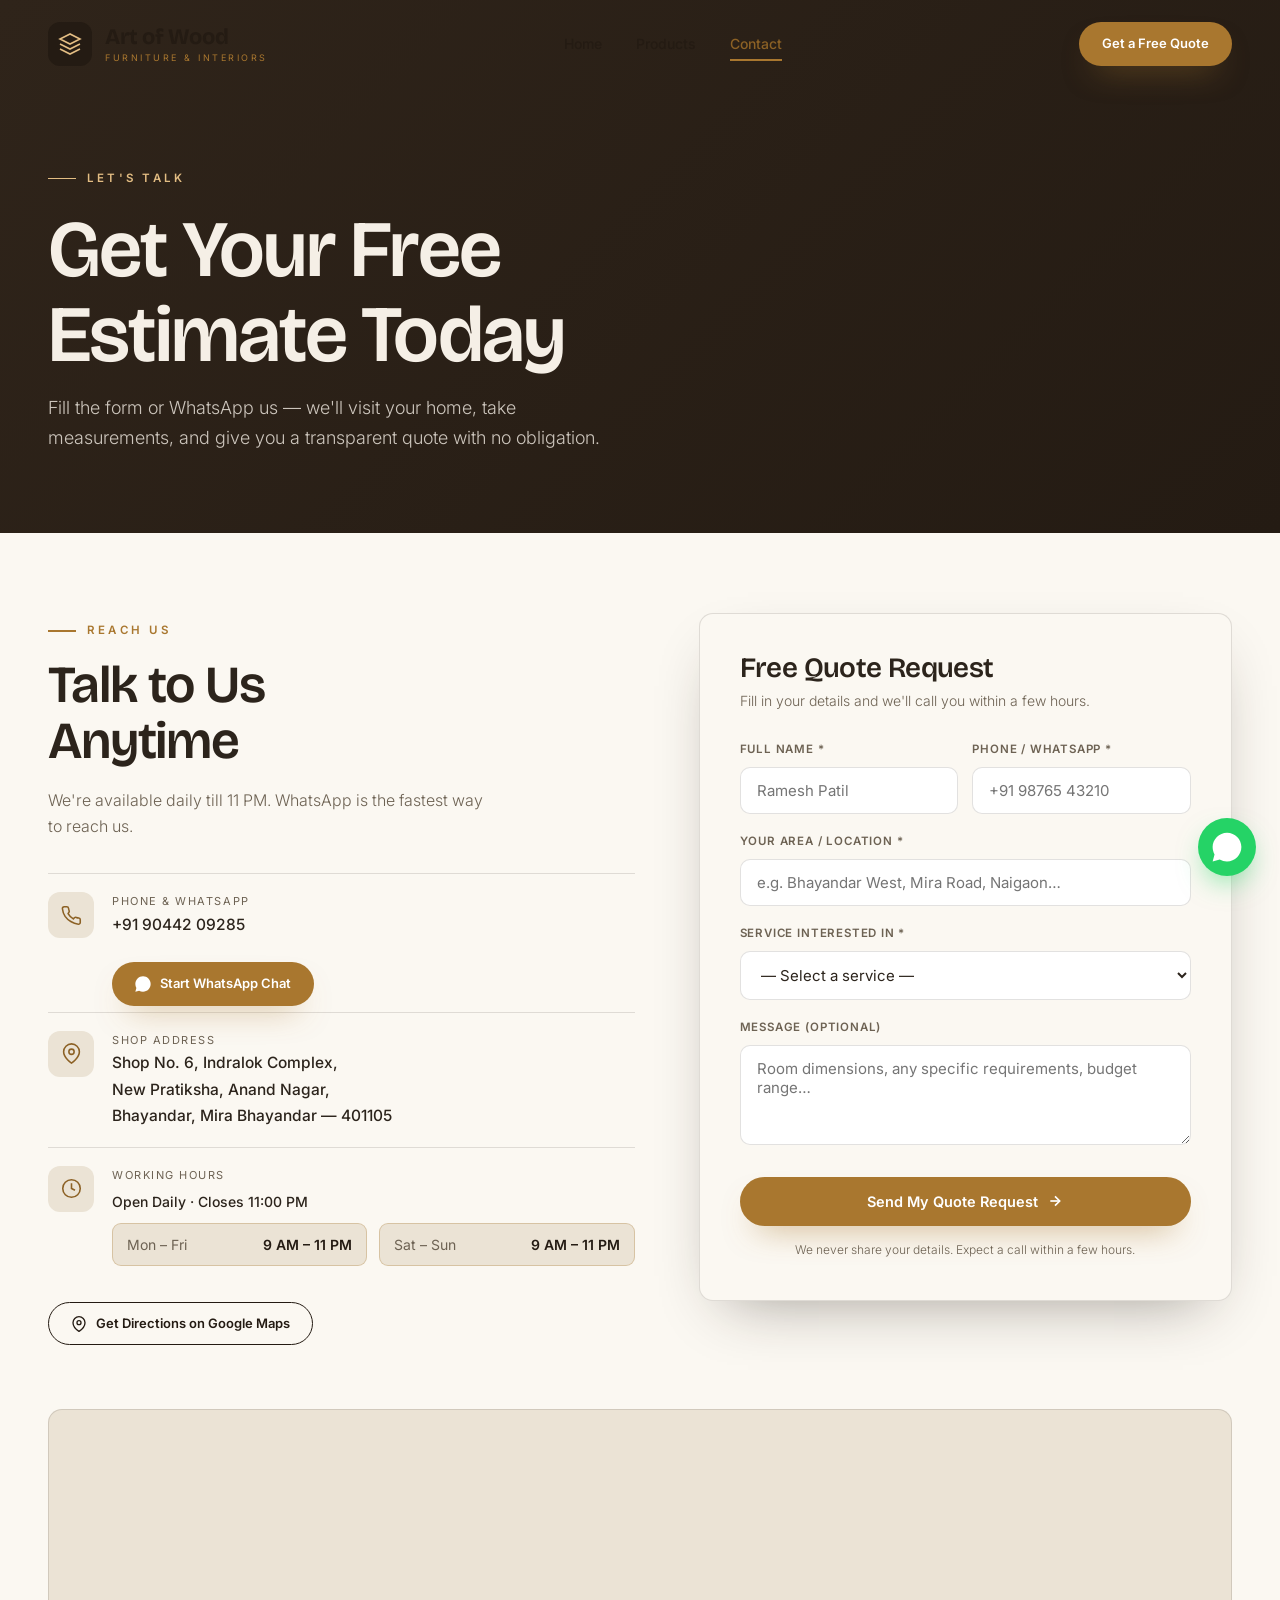
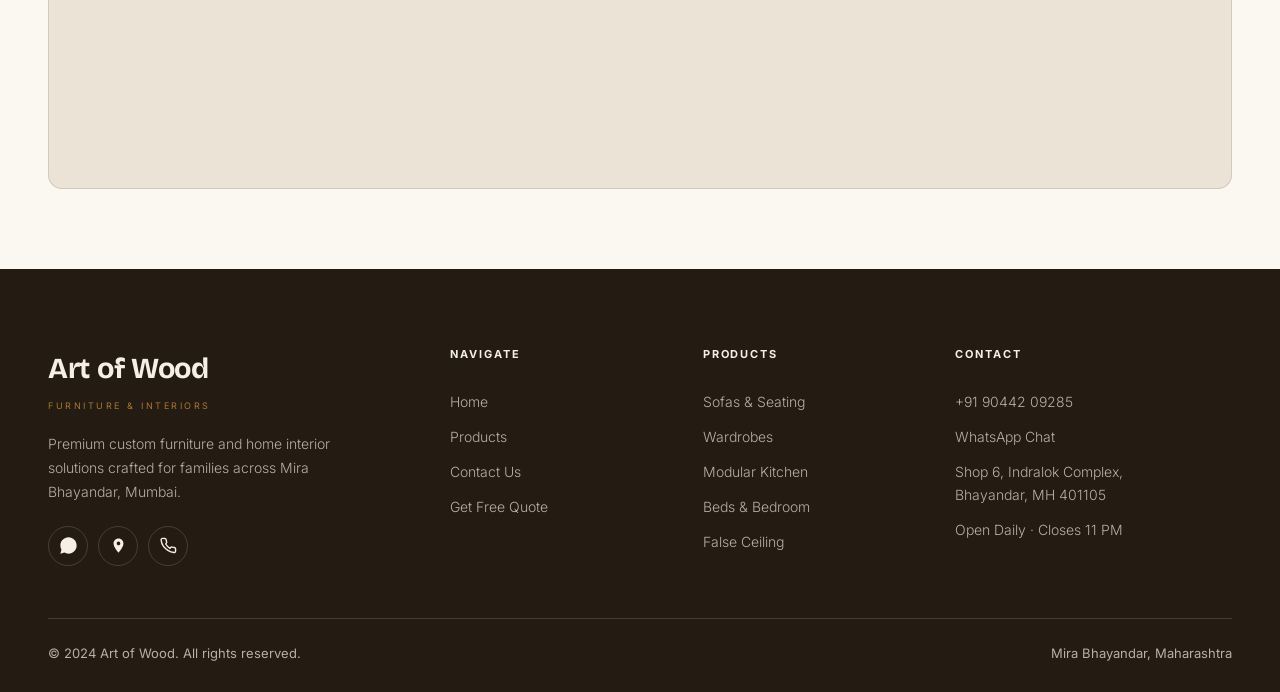
<file: contact.html>
<!DOCTYPE html>
<html lang="en">
<head>
  <meta charset="UTF-8"/>
  <meta name="viewport" content="width=device-width, initial-scale=1.0"/>
  <title>Contact Us — Art of Wood | Mira Bhayandar, Mumbai</title>
  <meta name="description" content="Get a free furniture quote from Art of Wood in Mira Bhayandar. Call or WhatsApp +91 90442 09285. Shop 6, Indralok Complex, Bhayandar."/>
  <link rel="preconnect" href="https://fonts.googleapis.com"/>
  <link rel="preconnect" href="https://fonts.gstatic.com" crossorigin/>
  <link href="https://fonts.googleapis.com/css2?family=Bricolage+Grotesque:opsz,wght@12..96,300;12..96,400;12..96,600;12..96,700;12..96,800&family=Inter:wght@300;400;500;600;700&display=swap" rel="stylesheet"/>
  <link rel="stylesheet" href="style.css"/>
  <style>
    .contact-sec { background: var(--paper); padding: 80px 0; }
    .map-frame {
      width: 100%;
      height: 380px;
      border-radius: var(--radius);
      overflow: hidden;
      margin-top: 42px;
      border: 1px solid var(--line);
      background: var(--chalk-2);
      display: flex;
      align-items: center;
      justify-content: center;
      flex-direction: column;
      gap: 12px;
    }
    .map-frame iframe {
      width: 100%; height: 100%;
      border: 0;
    }
    .hours-grid {
      display: grid;
      grid-template-columns: 1fr 1fr;
      gap: 12px;
      margin-top: 12px;
    }
    .hour-row {
      font-size: 14px;
      display: flex;
      justify-content: space-between;
      align-items: center;
      padding: 9px 14px;
      background: var(--chalk);
      border-radius: 9px;
    }
    .hour-row .day { color: var(--text-soft); }
    .hour-row .time { font-weight: 600; color: var(--ink); }
    .hour-row.today { background: var(--chalk-2); border: 1px solid rgba(169,119,47,.3); }
    @media(max-width:760px) {
      .hours-grid { grid-template-columns: 1fr; }
    }
  </style>
</head>
<body>

<!-- ============================================================
     STICKY HEADER / NAV
============================================================ -->
<header id="header">
  <div class="wrap">
    <nav class="nav-inner">
      <a href="index.html" class="brand">
        <div class="logo">
          <svg viewBox="0 0 24 24" fill="none" stroke="currentColor" stroke-width="1.6">
            <path d="M12 2L2 7l10 5 10-5-10-5z"/>
            <path d="M2 17l10 5 10-5"/>
            <path d="M2 12l10 5 10-5"/>
          </svg>
        </div>
        <div class="txt">
          <span class="name">Art of Wood</span>
          <span class="tag">Furniture & Interiors</span>
        </div>
      </a>
      <div class="nav-links">
        <a href="index.html">Home</a>
        <a href="products.html">Products</a>
        <a href="contact.html">Contact</a>
      </div>
      <a href="contact.html" class="btn btn-brass btn-sm">Get a Free Quote</a>
      <button class="hamburger" id="burger" aria-label="Menu">
        <span></span><span></span><span></span>
      </button>
    </nav>
  </div>
</header>

<!-- Mobile Drawer -->
<nav class="drawer" id="drawer">
  <a href="index.html">Home</a>
  <a href="products.html">Products</a>
  <a href="contact.html">Contact</a>
  <a href="contact.html" class="btn btn-brass">Get a Free Quote</a>
</nav>

<!-- ============================================================
     PAGE HERO
============================================================ -->
<section class="page-hero">
  <div class="wrap">
    <div class="eyebrow light">Let's Talk</div>
    <h1>Get Your Free<br/>Estimate Today</h1>
    <p>Fill the form or WhatsApp us — we'll visit your home, take measurements, and give you a transparent quote with no obligation.</p>
  </div>
</section>

<!-- ============================================================
     CONTACT SECTION
============================================================ -->
<section class="contact-sec">
  <div class="wrap">
    <div class="contact-layout">

      <!-- Left: Contact Info -->
      <div class="contact-info reveal">
        <div class="eyebrow">Reach Us</div>
        <h2>Talk to Us<br/>Anytime</h2>
        <p class="intro">We're available daily till 11 PM. WhatsApp is the fastest way to reach us.</p>

        <!-- Phone -->
        <div class="info-row">
          <div class="ic">
            <svg fill="none" stroke="currentColor" stroke-width="1.8" viewBox="0 0 24 24">
              <path d="M22 16.92v3a2 2 0 0 1-2.18 2 19.79 19.79 0 0 1-8.63-3.07A19.5 19.5 0 0 1 4.69 13a19.79 19.79 0 0 1-3.07-8.67A2 2 0 0 1 3.6 2h3a2 2 0 0 1 2 1.72 12.84 12.84 0 0 0 .7 2.81 2 2 0 0 1-.45 2.11L8.09 9.91a16 16 0 0 0 6 6l1.27-1.27a2 2 0 0 1 2.11-.45 12.84 12.84 0 0 0 2.81.7A2 2 0 0 1 22 16.92z"/>
            </svg>
          </div>
          <div>
            <div class="lbl">Phone & WhatsApp</div>
            <a href="tel:+919044209285" class="val">+91 90442 09285</a>
          </div>
        </div>

        <!-- WhatsApp button -->
        <div style="margin:6px 0 6px 64px">
          <a href="https://wa.me/919044209285?text=Hi%2C%20I%27d%20like%20a%20free%20quote%20for%20furniture." class="btn btn-brass btn-sm">
            <svg width="16" height="16" fill="currentColor" viewBox="0 0 24 24"><path d="M17.472 14.382c-.297-.149-1.758-.867-2.03-.967-.273-.099-.471-.148-.67.15-.197.297-.767.966-.94 1.164-.173.199-.347.223-.644.075-.297-.15-1.255-.463-2.39-1.475-.883-.788-1.48-1.761-1.653-2.059-.173-.297-.018-.458.13-.606.134-.133.298-.347.446-.52.149-.174.198-.298.298-.497.099-.198.05-.371-.025-.52-.075-.149-.669-1.612-.916-2.207-.242-.579-.487-.5-.669-.51-.173-.008-.371-.01-.57-.01-.198 0-.52.074-.792.372-.272.297-1.04 1.016-1.04 2.479 0 1.462 1.065 2.875 1.213 3.074.149.198 2.096 3.2 5.077 4.487.709.306 1.262.489 1.694.625.712.227 1.36.195 1.871.118.571-.085 1.758-.719 2.006-1.413.248-.694.248-1.289.173-1.413-.074-.124-.272-.198-.57-.347zM12.05.5C5.7.5.5 5.7.5 12.05c0 2.139.553 4.154 1.525 5.906L.5 23.5l5.687-1.5A11.504 11.504 0 0012.05 23.5C18.4 23.5 23.5 18.3 23.5 11.95 23.5 5.7 18.4.5 12.05.5z"/></svg>
            Start WhatsApp Chat
          </a>
        </div>

        <!-- Address -->
        <div class="info-row">
          <div class="ic">
            <svg fill="none" stroke="currentColor" stroke-width="1.8" viewBox="0 0 24 24">
              <path d="M21 10c0 7-9 13-9 13s-9-6-9-13a9 9 0 0 1 18 0z"/>
              <circle cx="12" cy="10" r="3"/>
            </svg>
          </div>
          <div>
            <div class="lbl">Shop Address</div>
            <a href="https://www.google.com/maps/search/?api=1&query=8V38%2B93%20Mira%20Bhayandar" target="_blank" rel="noopener" class="val">
              Shop No. 6, Indralok Complex,<br/>New Pratiksha, Anand Nagar,<br/>Bhayandar, Mira Bhayandar — 401105
            </a>
          </div>
        </div>

        <!-- Hours -->
        <div class="info-row">
          <div class="ic">
            <svg fill="none" stroke="currentColor" stroke-width="1.8" viewBox="0 0 24 24">
              <circle cx="12" cy="12" r="10"/>
              <polyline points="12,6 12,12 16,14"/>
            </svg>
          </div>
          <div style="width:100%">
            <div class="lbl">Working Hours</div>
            <div class="val" style="font-size:14px;margin-top:6px">Open Daily · Closes 11:00 PM</div>
            <div class="hours-grid" style="margin-top:10px">
              <div class="hour-row today"><span class="day">Mon – Fri</span><span class="time">9 AM – 11 PM</span></div>
              <div class="hour-row today"><span class="day">Sat – Sun</span><span class="time">9 AM – 11 PM</span></div>
            </div>
          </div>
        </div>

        <!-- Map link -->
        <div style="margin-top:18px">
          <a href="https://www.google.com/maps/search/?api=1&query=8V38%2B93%20Mira%20Bhayandar" target="_blank" rel="noopener" class="btn btn-ghost btn-sm">
            <svg width="16" height="16" fill="none" stroke="currentColor" stroke-width="2" viewBox="0 0 24 24"><path d="M21 10c0 7-9 13-9 13s-9-6-9-13a9 9 0 0 1 18 0z"/><circle cx="12" cy="10" r="3"/></svg>
            Get Directions on Google Maps
          </a>
        </div>
      </div>

      <!-- Right: Form -->
      <div class="form-card reveal" data-delay="120">
        <h3>Free Quote Request</h3>
        <p class="sub">Fill in your details and we'll call you within a few hours.</p>

        <!-- Success message (hidden by default) -->
        <div class="form-success" id="formSuccess">
          <div class="check-ic">
            <svg fill="none" stroke="currentColor" stroke-width="2.5" viewBox="0 0 24 24">
              <polyline points="20,6 9,17 4,12"/>
            </svg>
          </div>
          <h3>Request Sent!</h3>
          <p>Thank you! We'll call you back within a few hours to discuss your requirements and arrange a home visit.</p>
          <a href="https://wa.me/919044209285?text=Hi%2C%20I%20just%20submitted%20the%20quote%20form." class="btn btn-brass" style="margin-top:18px">
            Also Message Us on WhatsApp
          </a>
        </div>

        <!-- Form -->
        <form id="quoteForm" novalidate>
          <div class="field two">
            <div class="field" id="fieldName">
              <label for="fname">Full Name *</label>
              <input type="text" id="fname" name="name" placeholder="Ramesh Patil" autocomplete="name"/>
              <div class="field-err">Please enter your name.</div>
            </div>
            <div class="field" id="fieldPhone">
              <label for="fphone">Phone / WhatsApp *</label>
              <input type="tel" id="fphone" name="phone" placeholder="+91 98765 43210" autocomplete="tel"/>
              <div class="field-err">Enter a valid 10-digit number.</div>
            </div>
          </div>
          <div class="field" id="fieldArea">
            <label for="farea">Your Area / Location *</label>
            <input type="text" id="farea" name="area" placeholder="e.g. Bhayandar West, Mira Road, Naigaon…"/>
            <div class="field-err">Please enter your area.</div>
          </div>
          <div class="field" id="fieldService">
            <label for="fservice">Service Interested In *</label>
            <select id="fservice" name="service">
              <option value="">— Select a service —</option>
              <option>Sofa / Seating</option>
              <option>TV Unit / Media Wall</option>
              <option>Wardrobe (Sliding)</option>
              <option>Wardrobe (Openable)</option>
              <option>Bed / Bedroom Set</option>
              <option>Modular Kitchen</option>
              <option>Dining Table</option>
              <option>Study Table</option>
              <option>False Ceiling</option>
              <option>Wall Panelling</option>
              <option>Shoe Rack / Storage</option>
              <option>Pooja Mandir</option>
              <option>Office Furniture</option>
              <option>Crockery Unit</option>
              <option>Repair & Polishing</option>
              <option>Full Home Interiors</option>
              <option>Other / Multiple Items</option>
            </select>
            <div class="field-err">Please select a service.</div>
          </div>
          <div class="field">
            <label for="fmsg">Message (optional)</label>
            <textarea id="fmsg" name="message" placeholder="Room dimensions, any specific requirements, budget range…"></textarea>
          </div>
          <button type="submit" class="btn btn-brass" style="width:100%;justify-content:center;margin-top:6px">
            Send My Quote Request
            <svg width="16" height="16" fill="none" stroke="currentColor" stroke-width="2.5" viewBox="0 0 24 24"><line x1="5" y1="12" x2="19" y2="12"/><polyline points="12,5 19,12 12,19"/></svg>
          </button>
          <p style="text-align:center;font-size:12px;color:var(--text-soft);margin-top:14px;font-weight:300">
            We never share your details. Expect a call within a few hours.
          </p>
        </form>
      </div>
    </div>

    <!-- Map -->
    <div class="map-frame reveal" style="margin-top:64px">
      <iframe
        src="https://maps.google.com/maps?q=Indralok+Complex+Bhayandar+Mira+Bhayandar+Maharashtra&output=embed&z=16"
        allowfullscreen
        loading="lazy"
        referrerpolicy="no-referrer-when-downgrade"
        title="Art of Wood Location"
        onerror="this.style.display='none'"
      ></iframe>
    </div>

  </div>
</section>

<!-- ============================================================
     FOOTER
============================================================ -->
<footer>
  <div class="wrap">
    <div class="foot-grid">
      <div class="foot-brand">
        <div class="name">Art of Wood</div>
        <span class="tag">Furniture & Interiors</span>
        <p>Premium custom furniture and home interior solutions crafted for families across Mira Bhayandar, Mumbai.</p>
        <div class="socials">
          <a href="https://wa.me/919044209285" aria-label="WhatsApp">
            <svg fill="currentColor" viewBox="0 0 24 24"><path d="M17.472 14.382c-.297-.149-1.758-.867-2.03-.967-.273-.099-.471-.148-.67.15-.197.297-.767.966-.94 1.164-.173.199-.347.223-.644.075-.297-.15-1.255-.463-2.39-1.475-.883-.788-1.48-1.761-1.653-2.059-.173-.297-.018-.458.13-.606.134-.133.298-.347.446-.52.149-.174.198-.298.298-.497.099-.198.05-.371-.025-.52-.075-.149-.669-1.612-.916-2.207-.242-.579-.487-.5-.669-.51-.173-.008-.371-.01-.57-.01-.198 0-.52.074-.792.372-.272.297-1.04 1.016-1.04 2.479 0 1.462 1.065 2.875 1.213 3.074.149.198 2.096 3.2 5.077 4.487.709.306 1.262.489 1.694.625.712.227 1.36.195 1.871.118.571-.085 1.758-.719 2.006-1.413.248-.694.248-1.289.173-1.413-.074-.124-.272-.198-.57-.347zM12.05.5C5.7.5.5 5.7.5 12.05c0 2.139.553 4.154 1.525 5.906L.5 23.5l5.687-1.5A11.504 11.504 0 0012.05 23.5C18.4 23.5 23.5 18.3 23.5 11.95 23.5 5.7 18.4.5 12.05.5z"/></svg>
          </a>
          <a href="https://www.google.com/maps/search/?api=1&query=8V38%2B93%20Mira%20Bhayandar" target="_blank" rel="noopener" aria-label="Google Maps">
            <svg fill="currentColor" viewBox="0 0 24 24"><path d="M12 2C8.13 2 5 5.13 5 9c0 5.25 7 13 7 13s7-7.75 7-13c0-3.87-3.13-7-7-7zm0 9.5c-1.38 0-2.5-1.12-2.5-2.5s1.12-2.5 2.5-2.5 2.5 1.12 2.5 2.5-1.12 2.5-2.5 2.5z"/></svg>
          </a>
          <a href="tel:+919044209285" aria-label="Call">
            <svg fill="none" stroke="currentColor" stroke-width="2" viewBox="0 0 24 24"><path d="M22 16.92v3a2 2 0 0 1-2.18 2 19.79 19.79 0 0 1-8.63-3.07A19.5 19.5 0 0 1 4.69 13a19.79 19.79 0 0 1-3.07-8.67A2 2 0 0 1 3.6 2h3a2 2 0 0 1 2 1.72 12.84 12.84 0 0 0 .7 2.81 2 2 0 0 1-.45 2.11L8.09 9.91a16 16 0 0 0 6 6l1.27-1.27a2 2 0 0 1 2.11-.45 12.84 12.84 0 0 0 2.81.7A2 2 0 0 1 22 16.92z"/></svg>
          </a>
        </div>
      </div>
      <div class="foot-col">
        <h5>Navigate</h5>
        <a href="index.html">Home</a>
        <a href="products.html">Products</a>
        <a href="contact.html">Contact Us</a>
        <a href="contact.html">Get Free Quote</a>
      </div>
      <div class="foot-col">
        <h5>Products</h5>
        <a href="products.html">Sofas & Seating</a>
        <a href="products.html">Wardrobes</a>
        <a href="products.html">Modular Kitchen</a>
        <a href="products.html">Beds & Bedroom</a>
        <a href="products.html">False Ceiling</a>
      </div>
      <div class="foot-col">
        <h5>Contact</h5>
        <a href="tel:+919044209285">+91 90442 09285</a>
        <a href="https://wa.me/919044209285">WhatsApp Chat</a>
        <a href="https://www.google.com/maps/search/?api=1&query=8V38%2B93%20Mira%20Bhayandar" target="_blank" rel="noopener">Shop 6, Indralok Complex,<br/>Bhayandar, MH 401105</a>
        <a href="contact.html">Open Daily · Closes 11 PM</a>
      </div>
    </div>
    <div class="foot-bottom">
      <span>© 2024 Art of Wood. All rights reserved.</span>
      <span>Mira Bhayandar, Maharashtra</span>
    </div>
  </div>
</footer>

<!-- Floating WhatsApp -->
<a href="https://wa.me/919044209285?text=Hi%2C%20I%27d%20like%20a%20free%20quote%20for%20furniture." class="wa-float" aria-label="Chat on WhatsApp">
  <svg fill="currentColor" viewBox="0 0 24 24"><path d="M17.472 14.382c-.297-.149-1.758-.867-2.03-.967-.273-.099-.471-.148-.67.15-.197.297-.767.966-.94 1.164-.173.199-.347.223-.644.075-.297-.15-1.255-.463-2.39-1.475-.883-.788-1.48-1.761-1.653-2.059-.173-.297-.018-.458.13-.606.134-.133.298-.347.446-.52.149-.174.198-.298.298-.497.099-.198.05-.371-.025-.52-.075-.149-.669-1.612-.916-2.207-.242-.579-.487-.5-.669-.51-.173-.008-.371-.01-.57-.01-.198 0-.52.074-.792.372-.272.297-1.04 1.016-1.04 2.479 0 1.462 1.065 2.875 1.213 3.074.149.198 2.096 3.2 5.077 4.487.709.306 1.262.489 1.694.625.712.227 1.36.195 1.871.118.571-.085 1.758-.719 2.006-1.413.248-.694.248-1.289.173-1.413-.074-.124-.272-.198-.57-.347zM12.05.5C5.7.5.5 5.7.5 12.05c0 2.139.553 4.154 1.525 5.906L.5 23.5l5.687-1.5A11.504 11.504 0 0012.05 23.5C18.4 23.5 23.5 18.3 23.5 11.95 23.5 5.7 18.4.5 12.05.5z"/></svg>
</a>

<script src="main.js"></script>
<script>
/* ── Contact form validation ── */
(function() {
  const form    = document.getElementById('quoteForm');
  const success = document.getElementById('formSuccess');

  function validateField(id, testFn) {
    const el = document.getElementById(id);
    const wrap = el.closest('.field');
    const ok = testFn(el.value.trim());
    wrap.classList.toggle('invalid', !ok);
    return ok;
  }

  form.addEventListener('submit', function(e) {
    e.preventDefault();
    const n  = validateField('fname',    v => v.length >= 2);
    const p  = validateField('fphone',   v => /^[0-9+\s\-]{10,14}$/.test(v));
    const a  = validateField('farea',    v => v.length >= 2);
    const s  = validateField('fservice', v => v !== '');
    if (n && p && a && s) {
      form.style.display = 'none';
      success.classList.add('show');
    }
  });

  /* Clear invalid on input */
  ['fname','fphone','farea','fservice'].forEach(id => {
    const el = document.getElementById(id);
    el.addEventListener('input', () => el.closest('.field').classList.remove('invalid'));
  });
})();
</script>
</body>
</html>
</file>
<file: style.css>
/* ============================================================
   ART OF WOOD — Shared Stylesheet
   Theme: warm walnut + brass + cream
   Fonts: Bricolage Grotesque (headings) + Inter (body)
   ============================================================ */

:root {
  --ink:        #241b13;
  --ink-soft:   #2f241a;
  --chalk:      #f5efe6;
  --chalk-2:    #ebe3d5;
  --paper:      #fbf8f2;
  --brass:      #a9772f;
  --brass-deep: #8c6125;
  --gold:       #e3bd83;
  --sage:       #7e8a6f;
  --clay:       #bb6a3e;
  --text:       #2c241c;
  --text-soft:  #6d6253;
  --line:       rgba(36,27,19,.13);
  --line-light: rgba(245,239,230,.16);
  --shadow:     0 24px 60px -28px rgba(36,27,19,.45);
  --radius:     14px;
  --maxw:       1240px;
  --display:    'Bricolage Grotesque', system-ui, sans-serif;
  --body:       'Inter', system-ui, -apple-system, sans-serif;
}

*, *::before, *::after { margin:0; padding:0; box-sizing:border-box; }
html { scroll-behavior: smooth; }
body {
  font-family: var(--body);
  color: var(--text);
  background: var(--chalk);
  line-height: 1.65;
  -webkit-font-smoothing: antialiased;
  overflow-x: hidden;
}
img  { display:block; max-width:100%; }
a    { color:inherit; text-decoration:none; }
button { font-family:var(--body); }

.wrap { max-width:var(--maxw); margin:0 auto; padding:0 28px; }

/* ── Typography helpers ── */
h1,h2,h3,h4 {
  font-family: var(--display);
  font-weight: 600;
  line-height: 1.06;
  letter-spacing: -.022em;
}
.eyebrow {
  font-size: 11.5px;
  letter-spacing: .28em;
  text-transform: uppercase;
  font-weight: 600;
  color: var(--brass);
  display: inline-flex;
  align-items: center;
  gap: 11px;
}
.eyebrow::before {
  content: "";
  width: 28px; height: 1.5px;
  background: var(--brass);
  display: inline-block;
  flex-shrink: 0;
}
.eyebrow.center { justify-content:center; }
.eyebrow.center::before { display:none; }
.eyebrow.light  { color:var(--gold); }
.eyebrow.light::before { background:var(--gold); }

/* ── Buttons ── */
.btn {
  display: inline-flex;
  align-items: center;
  justify-content: center;
  gap: 9px;
  font-family: var(--body);
  font-weight: 600;
  font-size: 14.5px;
  padding: 15px 32px;
  border-radius: 50px;
  cursor: pointer;
  border: 1.5px solid transparent;
  transition: transform .35s cubic-bezier(.2,.8,.2,1), background .25s, color .25s, box-shadow .3s;
  white-space: nowrap;
}
.btn:hover { transform: translateY(-2px); }
.btn-brass {
  background: var(--brass);
  color: #fff;
  box-shadow: 0 16px 32px -16px rgba(169,119,47,.7);
}
.btn-brass:hover { background: var(--brass-deep); }
.btn-ghost {
  background: transparent;
  border-color: var(--ink);
  color: var(--ink);
}
.btn-ghost:hover { background:var(--ink); color:var(--chalk); }
.btn-light {
  background: transparent;
  border-color: var(--line-light);
  color: var(--chalk);
}
.btn-light:hover { background:var(--chalk); color:var(--ink); border-color:var(--chalk); }
.btn-sm { padding:10px 22px; font-size:13px; }
.btn svg { flex-shrink:0; }

/* ── Section basics ── */
.section { padding:110px 0; }
.section-head { margin-bottom:56px; }
.section-head h2 { font-size: clamp(34px,5vw,58px); margin:18px 0 16px; }
.section-head p  { color:var(--text-soft); font-size:17px; font-weight:300; max-width:58ch; }
.section-head.center { text-align:center; }
.section-head.center p { margin-left:auto; margin-right:auto; }

/* ── Reveal animation ── */
.reveal {
  opacity: 0;
  transform: translateY(32px);
  transition: opacity .85s cubic-bezier(.2,.8,.2,1), transform .85s cubic-bezier(.2,.8,.2,1);
}
.reveal.in { opacity:1; transform:none; }

/* ============================================================
   NAV
   ============================================================ */
#header {
  position: fixed;
  top: 0; left:0; right:0;
  z-index: 90;
  transition: background .4s, box-shadow .4s;
}
.nav-inner {
  display: flex;
  align-items: center;
  justify-content: space-between;
  padding: 22px 0;
  transition: padding .4s;
}
#header.scrolled {
  background: rgba(245,239,230,.94);
  backdrop-filter: blur(16px);
  box-shadow: 0 1px 0 var(--line);
}
#header.scrolled .nav-inner { padding:14px 0; }

.brand { display:flex; align-items:center; gap:13px; }
.brand .logo {
  width:44px; height:44px;
  border-radius:12px;
  background: var(--ink);
  display:grid; place-items:center;
  flex-shrink:0;
}
.brand .logo svg { width:24px; height:24px; color:var(--gold); }
.brand .txt { display:flex; flex-direction:column; line-height:1; }
.brand .name {
  font-family: var(--display);
  font-size: 22px;
  font-weight: 700;
  letter-spacing: -.01em;
  color: var(--ink);
}
.brand .tag {
  font-size: 9px;
  letter-spacing: .28em;
  text-transform: uppercase;
  color: var(--brass);
  margin-top: 5px;
}

.nav-links { display:flex; align-items:center; gap:34px; }
.nav-links a {
  font-size: 14px;
  font-weight: 500;
  color: var(--ink);
  position: relative;
  transition: color .3s;
}
.nav-links a::after {
  content:"";
  position:absolute;
  left:0; bottom:-5px;
  width:0; height:1.5px;
  background:var(--brass);
  transition: width .35s;
}
.nav-links a:hover,
.nav-links a.active { color:var(--brass-deep); }
.nav-links a:hover::after,
.nav-links a.active::after { width:100%; }

.hamburger {
  display: none;
  flex-direction: column;
  gap: 5px;
  background: none;
  border: none;
  cursor: pointer;
  padding: 8px;
}
.hamburger span {
  width:24px; height:2px;
  background:var(--ink);
  border-radius:2px;
  transition: .3s;
  display:block;
}
.hamburger.open span:nth-child(1) { transform:translateY(7px) rotate(45deg); }
.hamburger.open span:nth-child(2) { opacity:0; }
.hamburger.open span:nth-child(3) { transform:translateY(-7px) rotate(-45deg); }

/* mobile drawer */
.drawer {
  position: fixed;
  inset: 0;
  z-index: 85;
  background: var(--ink);
  display: flex;
  flex-direction: column;
  align-items: center;
  justify-content: center;
  gap: 6px;
  transform: translateY(-100%);
  transition: transform .55s cubic-bezier(.6,.05,.2,1);
  visibility: hidden;
}
.drawer.open { transform:translateY(0); visibility:visible; }
.drawer a {
  font-family: var(--display);
  font-size: 30px;
  font-weight: 600;
  color: var(--chalk);
  padding: 8px 20px;
  transition: color .3s;
}
.drawer a:hover { color:var(--gold); }
.drawer .btn { margin-top:18px; }

/* ============================================================
   STATS BAR
   ============================================================ */
.stats { background:var(--ink); color:var(--chalk); }
.stats-grid {
  display: grid;
  grid-template-columns: repeat(4,1fr);
  gap:0;
  padding: 52px 0;
}
.stat {
  text-align:center;
  padding: 20px;
  border-right:1px solid var(--line-light);
}
.stat:last-child { border-right:none; }
.stat .num {
  font-family: var(--display);
  font-size: clamp(42px,5.5vw,62px);
  font-weight:700;
  color: var(--gold);
  line-height:1;
}
.stat .lbl {
  font-size: 11.5px;
  letter-spacing:.18em;
  text-transform:uppercase;
  color: rgba(245,239,230,.65);
  margin-top:10px;
}

/* ============================================================
   CARDS (products / services)
   ============================================================ */
.cards-grid {
  display: grid;
  grid-template-columns: repeat(3,1fr);
  gap: 22px;
}
.card {
  background: var(--paper);
  border: 1px solid var(--line);
  border-radius: var(--radius);
  overflow: hidden;
  transition: transform .45s cubic-bezier(.2,.8,.2,1), box-shadow .45s, border-color .3s;
  cursor:default;
}
.card:hover {
  transform: translateY(-6px);
  box-shadow: var(--shadow);
  border-color: transparent;
}
.card-img {
  position:relative;
  aspect-ratio: 4/3;
  background: linear-gradient(135deg,var(--chalk-2),var(--chalk));
  overflow:hidden;
}
.card-img img {
  width:100%; height:100%;
  object-fit:cover;
  transition: transform 1.1s cubic-bezier(.2,.8,.2,1);
}
.card:hover .card-img img { transform:scale(1.07); }
.card-body { padding:26px 28px 30px; }
.card-body .tag-line {
  font-size:11px;
  letter-spacing:.18em;
  text-transform:uppercase;
  color:var(--brass);
  font-weight:600;
  margin-bottom:10px;
}
.card-body h3 { font-size:21px; margin-bottom:9px; }
.card-body p  { color:var(--text-soft); font-size:14.5px; font-weight:300; line-height:1.6; }
.card-body .card-cta {
  display:inline-flex;
  align-items:center;
  gap:7px;
  margin-top:18px;
  font-size:13px;
  font-weight:700;
  color:var(--brass);
  letter-spacing:.03em;
  text-transform:uppercase;
  transition: gap .3s;
}
.card:hover .card-body .card-cta { gap:11px; }

/* ============================================================
   TESTIMONIALS
   ============================================================ */
.testi { background:var(--ink); color:var(--chalk); }
.testi .quote-mark {
  font-family: var(--display);
  font-size:130px;
  line-height:.6;
  color:var(--gold);
  opacity:.4;
  height:64px;
  text-align:center;
}
.testi-track {
  position:relative;
  min-height:200px;
  max-width:860px;
  margin:0 auto;
  text-align:center;
}
.slide {
  position:absolute; inset:0;
  opacity:0;
  transform:translateY(12px);
  transition: opacity .6s, transform .6s;
  pointer-events:none;
}
.slide.active { opacity:1; transform:none; pointer-events:auto; }
.slide p {
  font-family: var(--display);
  font-size: clamp(22px,3vw,32px);
  font-weight:500;
  color:var(--chalk);
  line-height:1.38;
  letter-spacing:-.01em;
}
.slide .who { margin-top:28px; }
.slide .who b { color:var(--gold); font-weight:600; font-size:15px; }
.slide .who span {
  display:block;
  font-size:11.5px;
  letter-spacing:.16em;
  text-transform:uppercase;
  color:rgba(245,239,230,.55);
  margin-top:5px;
}
.testi-dots {
  display:flex;
  justify-content:center;
  gap:12px;
  margin-top:42px;
}
.testi-dots button {
  width:10px; height:10px;
  border-radius:50%;
  border:1.5px solid rgba(245,239,230,.4);
  background:transparent;
  cursor:pointer;
  padding:0;
  transition: .3s;
}
.testi-dots button.active {
  background:var(--gold);
  border-color:var(--gold);
  width:28px;
  border-radius:20px;
}

/* ============================================================
   CTA BAND
   ============================================================ */
.cta-band {
  position:relative;
  padding:100px 0;
  text-align:center;
  background:linear-gradient(135deg,#3d2e1f,#241b13);
  overflow:hidden;
}
.cta-band .bg-img {
  position:absolute; inset:0;
  width:100%; height:100%;
  object-fit:cover;
  opacity:.18;
}
.cta-band .wrap { position:relative; z-index:2; }
.cta-band h2 {
  font-size: clamp(36px,5vw,62px);
  color:var(--chalk);
  max-width:22ch;
  margin:0 auto 16px;
}
.cta-band p {
  color:rgba(245,239,230,.78);
  font-size:18px;
  font-weight:300;
  margin-bottom:36px;
}
.cta-btns { display:flex; gap:14px; justify-content:center; flex-wrap:wrap; }

/* ============================================================
   FOOTER
   ============================================================ */
footer {
  background:var(--ink);
  color:rgba(245,239,230,.7);
  padding:76px 0 28px;
}
.foot-grid {
  display:grid;
  grid-template-columns:1.7fr 1fr 1fr 1.3fr;
  gap:40px;
  padding-bottom:52px;
  border-bottom:1px solid var(--line-light);
}
.foot-brand .name {
  font-family:var(--display);
  font-size:29px;
  color:var(--chalk);
  font-weight:700;
  letter-spacing:-.01em;
}
.foot-brand .tag {
  font-size:9px;
  letter-spacing:.28em;
  text-transform:uppercase;
  color:var(--brass);
  margin:6px 0 18px;
  display:block;
}
.foot-brand p { font-size:14px; font-weight:300; max-width:34ch; line-height:1.7; }
.socials { display:flex; gap:10px; margin-top:22px; }
.socials a {
  width:40px; height:40px;
  border-radius:50%;
  border:1px solid var(--line-light);
  display:grid; place-items:center;
  color:var(--chalk);
  transition:.3s;
}
.socials a:hover { background:var(--brass); border-color:var(--brass); }
.socials svg { width:17px; height:17px; }

.foot-col h5 {
  font-size:11px;
  letter-spacing:.18em;
  text-transform:uppercase;
  color:var(--chalk);
  margin-bottom:20px;
}
.foot-col a {
  display:block;
  font-size:14px;
  padding:6px 0;
  font-weight:300;
  transition:.3s;
}
.foot-col a:hover { color:var(--gold); padding-left:5px; }

.foot-bottom {
  display:flex;
  justify-content:space-between;
  align-items:center;
  padding-top:24px;
  font-size:13px;
  gap:16px;
  flex-wrap:wrap;
}

/* ============================================================
   WHATSAPP FLOAT
   ============================================================ */
.wa-float {
  position: fixed;
  right: 24px; bottom: 24px;
  z-index:80;
  width:58px; height:58px;
  border-radius:50%;
  background:#25d366;
  display:grid; place-items:center;
  box-shadow:0 12px 28px -8px rgba(37,211,102,.6);
  animation:wapulse 2.6s infinite;
  transition:transform .3s;
}
.wa-float:hover { transform:scale(1.1); }
.wa-float svg { width:30px; height:30px; color:#fff; }
@keyframes wapulse {
  0%  { box-shadow:0 0 0 0 rgba(37,211,102,.55); }
  70% { box-shadow:0 0 0 16px rgba(37,211,102,0); }
  100%{ box-shadow:0 0 0 0 rgba(37,211,102,0); }
}

/* ============================================================
   FILTER TABS (products page)
   ============================================================ */
.filter-bar {
  display:flex;
  flex-wrap:wrap;
  gap:10px;
  margin-bottom:40px;
}
.filter-bar button {
  font-size:13.5px;
  font-weight:500;
  padding:9px 22px;
  border-radius:40px;
  border:1.5px solid var(--line);
  background:transparent;
  color:var(--text-soft);
  cursor:pointer;
  transition:.3s;
  letter-spacing:.02em;
}
.filter-bar button:hover { border-color:var(--ink); color:var(--ink); }
.filter-bar button.active { background:var(--ink); color:var(--chalk); border-color:var(--ink); }

/* ============================================================
   CONTACT FORM
   ============================================================ */
.contact-layout { display:grid; grid-template-columns:1.1fr 1fr; gap:64px; align-items:start; }
.contact-info h2 { font-size:clamp(32px,4.5vw,52px); margin:18px 0 18px; }
.contact-info .intro { color:var(--text-soft); font-size:16px; font-weight:300; margin-bottom:34px; max-width:44ch; }
.info-row {
  display:flex; gap:18px; align-items:flex-start;
  padding:18px 0;
  border-top:1px solid var(--line);
}
.info-row:last-child { border-bottom:1px solid var(--line); }
.info-row .ic {
  width:46px; height:46px;
  border-radius:12px;
  background:var(--chalk-2);
  display:grid; place-items:center;
  color:var(--brass-deep);
  flex-shrink:0;
}
.info-row .ic svg { width:21px; height:21px; }
.info-row .lbl { font-size:11px; letter-spacing:.14em; text-transform:uppercase; color:var(--text-soft); }
.info-row .val { font-size:15.5px; font-weight:500; margin-top:4px; }
.info-row a.val:hover { color:var(--brass); }

.form-card {
  background:var(--paper);
  border:1px solid var(--line);
  border-radius:var(--radius);
  padding:40px;
  box-shadow:var(--shadow);
}
.form-card h3 { font-size:28px; margin-bottom:6px; }
.form-card .sub { color:var(--text-soft); font-size:14px; font-weight:300; margin-bottom:28px; }
.field { margin-bottom:18px; }
.field label {
  display:block;
  font-size:11.5px;
  letter-spacing:.07em;
  text-transform:uppercase;
  color:var(--text-soft);
  margin-bottom:8px;
  font-weight:600;
}
.field input,
.field select,
.field textarea {
  width:100%;
  font-family:var(--body);
  font-size:15px;
  color:var(--text);
  background:#fff;
  border:1.5px solid var(--line);
  border-radius:10px;
  padding:13px 16px;
  outline:none;
  transition:.25s;
}
.field input:focus,
.field select:focus,
.field textarea:focus {
  border-color:var(--brass);
  box-shadow:0 0 0 3px rgba(169,119,47,.14);
}
.field textarea { resize:vertical; min-height:100px; }
.field.two { display:grid; grid-template-columns:1fr 1fr; gap:14px; }
.field.two .field { margin:0; }
.field-err { color:var(--clay); font-size:12px; margin-top:6px; display:none; }
.field.invalid input,
.field.invalid select { border-color:var(--clay); }
.field.invalid .field-err { display:block; }
.form-success {
  display:none;
  text-align:center;
  padding:32px 10px;
}
.form-success.show { display:block; }
.form-success .check-ic {
  width:68px; height:68px;
  border-radius:50%;
  background:var(--sage);
  display:grid; place-items:center;
  margin:0 auto 20px;
}
.form-success .check-ic svg { width:34px; height:34px; color:#fff; }
.form-success h3 { margin-bottom:10px; }
.form-success p { color:var(--text-soft); font-weight:300; }

/* ============================================================
   PAGE HERO (inner pages)
   ============================================================ */
.page-hero {
  background:linear-gradient(135deg,var(--ink-soft),var(--ink));
  color:var(--chalk);
  padding:160px 0 80px;
  position:relative;
  overflow:hidden;
}
.page-hero::after {
  content:"";
  position:absolute;
  inset:0;
  background:url('https://images.unsplash.com/photo-1618221195710-dd6b41faaea6?auto=format&fit=crop&w=1900&q=30') center/cover;
  opacity:.12;
  pointer-events:none;
}
.page-hero .wrap { position:relative; z-index:2; }
.page-hero h1 { font-size:clamp(42px,7vw,80px); margin:20px 0 16px; }
.page-hero p  { font-size:18px; font-weight:300; color:rgba(245,239,230,.8); max-width:52ch; }

/* ============================================================
   PROCESS STEPS
   ============================================================ */
.steps { display:grid; grid-template-columns:repeat(4,1fr); gap:28px; }
.step {
  padding-top:28px;
  border-top:1.5px solid var(--line);
  position:relative;
}
.step::before {
  content:"";
  position:absolute;
  top:-1.5px; left:0;
  width:36px; height:3px;
  background:var(--brass);
}
.step .no {
  font-size:13px;
  font-weight:700;
  color:var(--brass);
  letter-spacing:.06em;
  font-family:var(--display);
}
.step h3 { font-size:22px; margin:14px 0 10px; }
.step p   { color:var(--text-soft); font-size:14.5px; font-weight:300; }

/* ============================================================
   WHY CHOOSE US
   ============================================================ */
.why-grid { display:grid; grid-template-columns:repeat(3,1fr); gap:22px; }
.why-card {
  background:var(--paper);
  border:1px solid var(--line);
  border-radius:var(--radius);
  padding:36px 30px;
  transition:.45s cubic-bezier(.2,.8,.2,1);
  position:relative;
  overflow:hidden;
}
.why-card::before {
  content:"";
  position:absolute;
  left:0; top:0;
  width:0; height:3px;
  background:var(--brass);
  transition:.5s;
}
.why-card:hover { transform:translateY(-5px); box-shadow:var(--shadow); border-color:transparent; }
.why-card:hover::before { width:100%; }
.why-card .ic {
  width:54px; height:54px;
  border-radius:14px;
  background:var(--chalk-2);
  display:grid; place-items:center;
  margin-bottom:22px;
  transition:.4s;
  color:var(--brass-deep);
}
.why-card:hover .ic { background:var(--brass); color:#fff; }
.why-card .ic svg { width:26px; height:26px; stroke-width:1.6; }
.why-card h3 { font-size:22px; margin-bottom:10px; }
.why-card p  { color:var(--text-soft); font-size:15px; font-weight:300; }

/* ============================================================
   RESPONSIVE
   ============================================================ */
@media(max-width:1024px) {
  .cards-grid  { grid-template-columns:repeat(2,1fr); }
  .why-grid    { grid-template-columns:repeat(2,1fr); }
  .steps       { grid-template-columns:repeat(2,1fr); gap:36px; }
  .foot-grid   { grid-template-columns:1fr 1fr; }
  .contact-layout { grid-template-columns:1fr; gap:44px; }
}
@media(max-width:760px) {
  .section { padding:72px 0; }
  .wrap { padding:0 18px; }
  .nav-links, #header .btn { display:none; }
  .hamburger { display:flex; }
  .stats-grid { grid-template-columns:repeat(2,1fr); }
  .stat:nth-child(2) { border-right:none; }
  .cards-grid { grid-template-columns:1fr; }
  .why-grid   { grid-template-columns:1fr; }
  .steps      { grid-template-columns:1fr; }
  .foot-grid  { grid-template-columns:1fr; }
  .foot-bottom { flex-direction:column; text-align:center; }
  .field.two  { grid-template-columns:1fr; }
  .cta-btns   { flex-direction:column; align-items:center; }
  .page-hero  { padding:130px 0 60px; }
}
@media(prefers-reduced-motion:reduce) {
  *, *::before, *::after { animation:none!important; transition:none!important; }
  .reveal { opacity:1; transform:none; }
}
</file>
